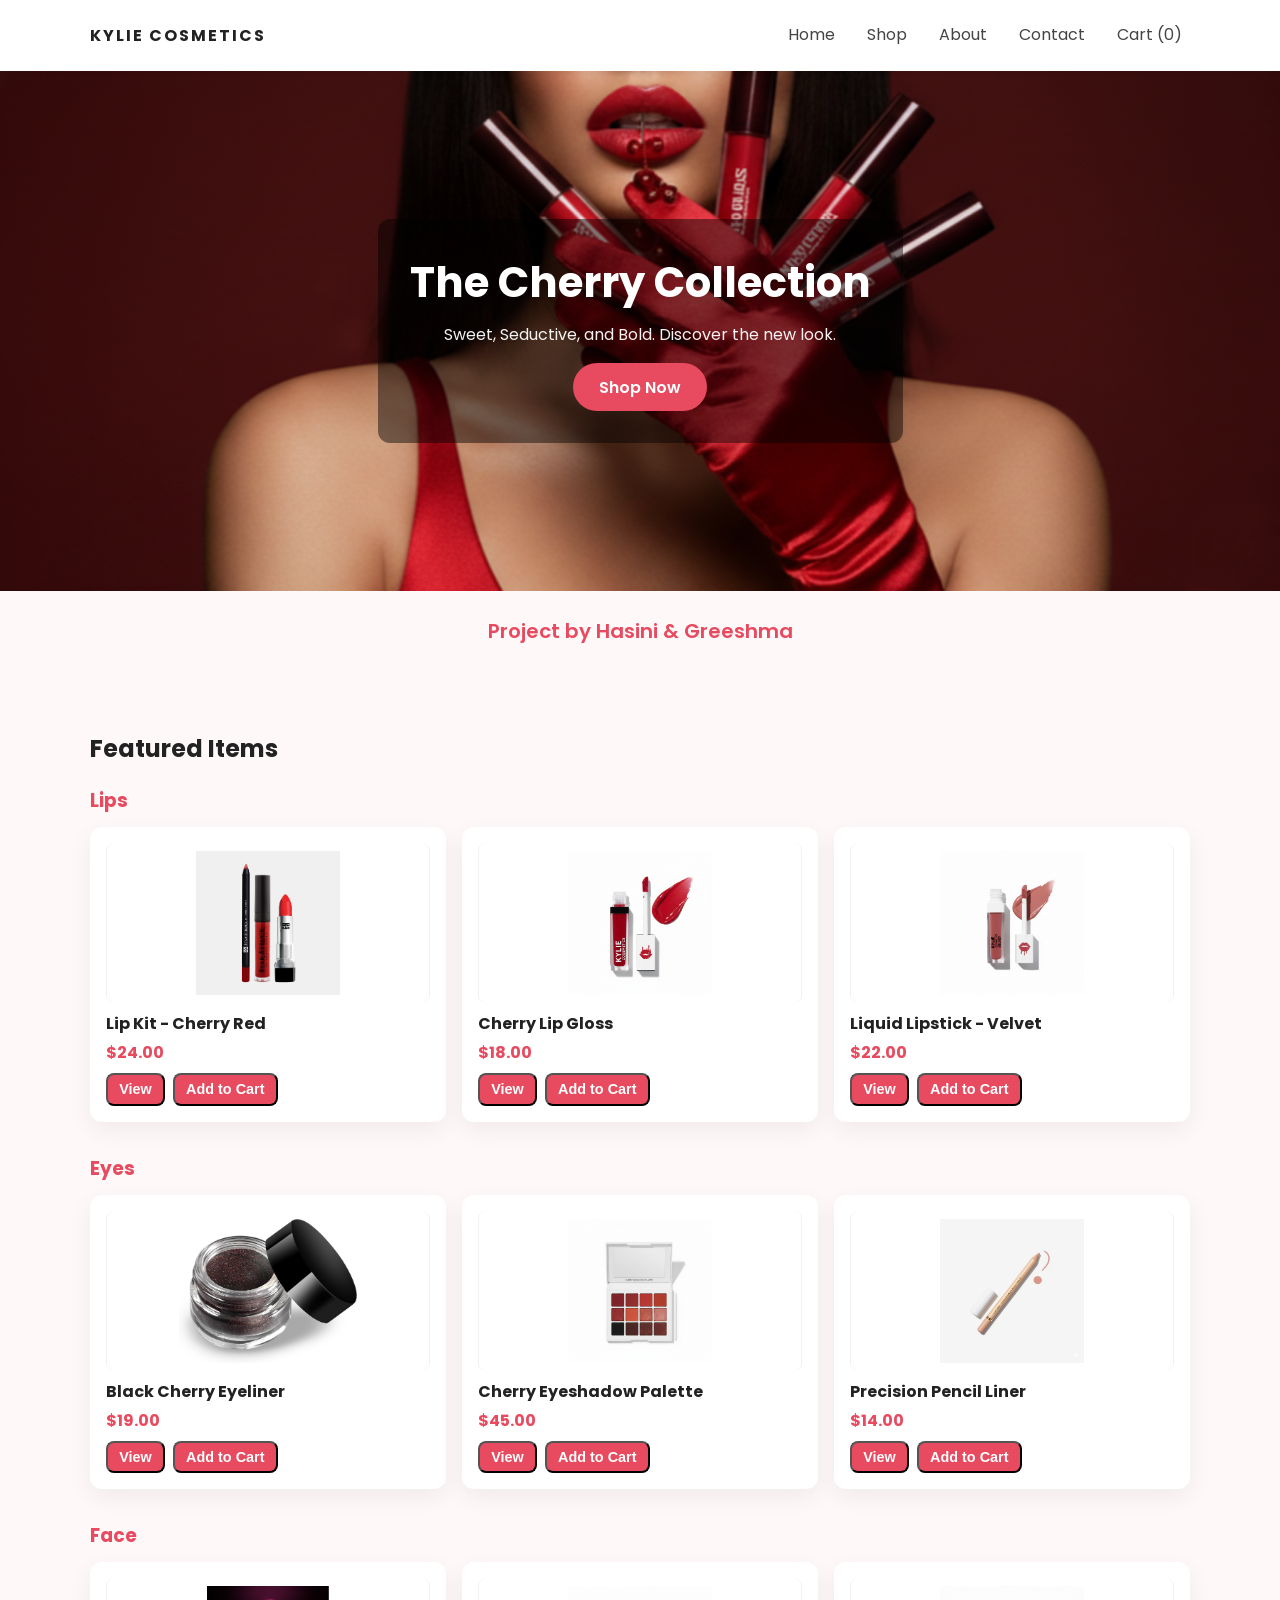
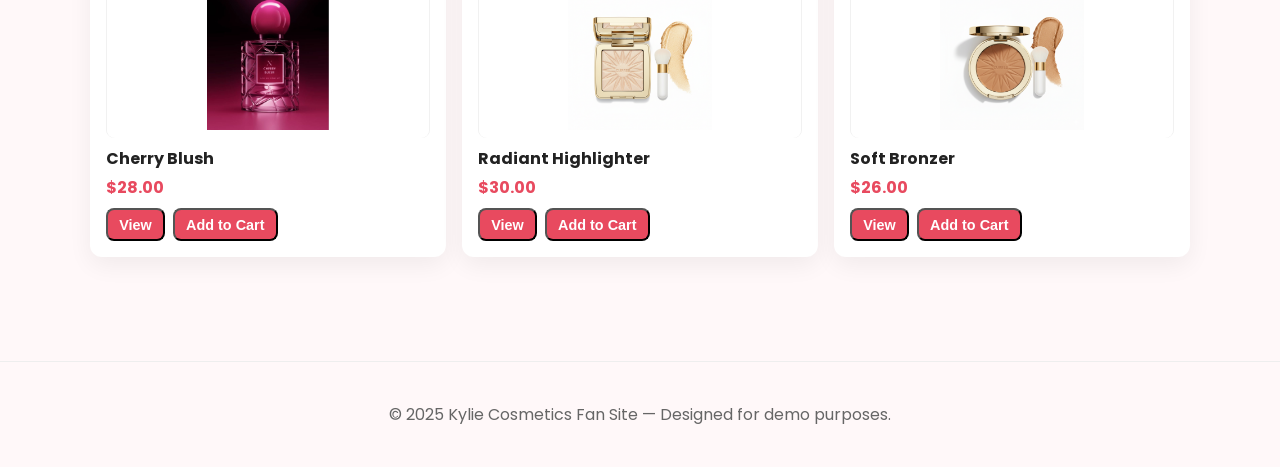
<file: index.html>
<!doctype html>
<html lang="en">
<head>
  <meta charset="utf-8"/>
  <meta name="viewport" content="width=device-width,initial-scale=1"/>
  <title>Kylie Cosmetics - Cherry Collection</title>
  <link rel="stylesheet" href="style.css"/>
  <link rel="icon" href="favicon.svg" type="image/svg+xml">
</head>
<body>
<header class="site-header">
  <div class="container navwrap">
    <div class="logo">KYLIE COSMETICS</div>
    <nav class="nav">
      <a href="index.html">Home</a>
      <a href="shop.html">Shop</a>
      <a href="about.html">About</a>
      <a href="contact.html">Contact</a>
      <a href="cart.html">Cart (<span id="cart-count">0</span>)</a>
    </nav>
  </div>
</header>

<main>
  <section id="home" class="hero">
    <div class="hero-inner container">
      <h1>The Cherry Collection</h1>
      <p>Sweet, Seductive, and Bold. Discover the new look.</p>
      <a class="btn" href="shop.html">Shop Now</a>
    </div>
  </section>

  <section style="text-align:center; margin:25px 0; font-size:20px; font-weight:600; color:#e84a5f;">
    Project by Hasini & Greeshma
  </section>

  <section id="shop" class="container shop-section">
    <h2>Featured Items</h2>
    <div class="category">
      <h3>Lips</h3>
      <div class="products" id="lips-list"></div>
    </div>

    <div class="category">
      <h3>Eyes</h3>
      <div class="products" id="eyes-list"></div>
    </div>

    <div class="category">
      <h3>Face</h3>
      <div class="products" id="face-list"></div>
    </div>
  </section>
</main>

<footer class="site-footer">
  <div class="container">
    <p>© 2025 Kylie Cosmetics Fan Site — Designed for demo purposes.</p>
  </div>
</footer>

<script src="main.js"></script>
</body>
</html>
</file>
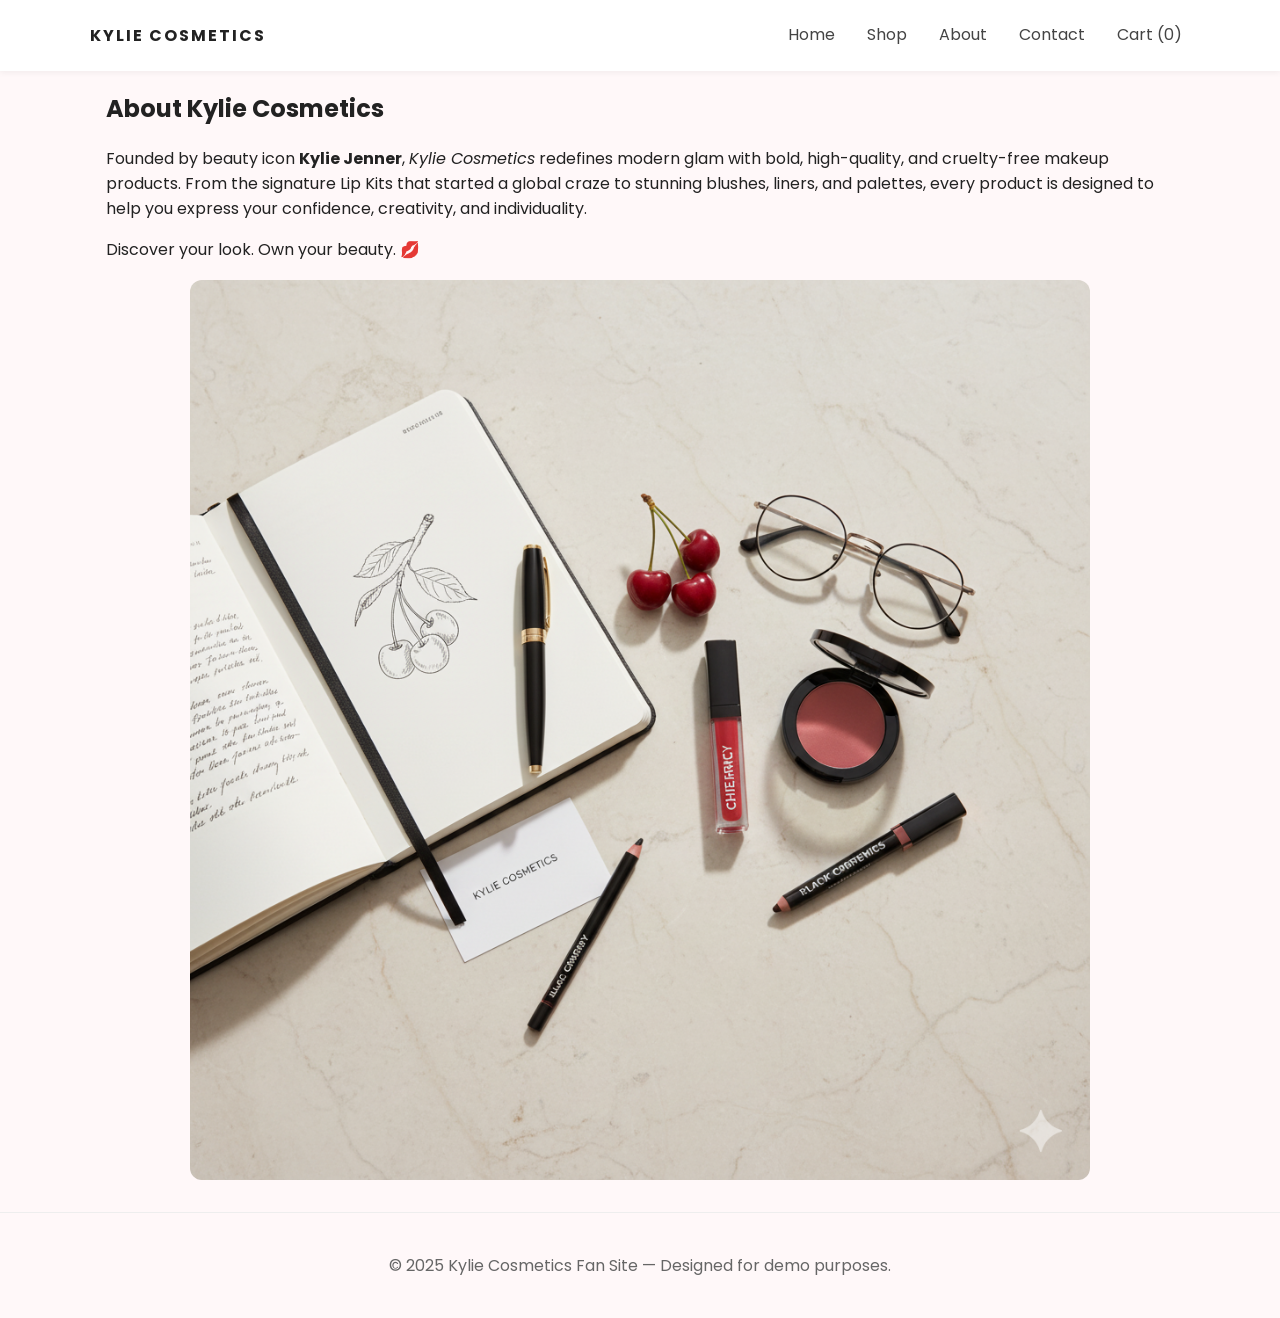
<file: about.html>
<!doctype html>
<html lang="en">
<head>
  <meta charset="utf-8"/>
  <meta name="viewport" content="width=device-width,initial-scale=1"/>
  <title>About Kylie Cosmetics</title>
  <link rel="stylesheet" href="style.css"/>
  <link rel="icon" href="favicon.svg" type="image/svg+xml">
  <style>
    .about-img { max-width:900px; width:100%; display:block; margin:18px auto; border-radius:12px; }
  </style>
</head>
<body>
<header class="site-header">
  <div class="container navwrap">
    <div class="logo">KYLIE COSMETICS</div>
    <nav class="nav">
      <a href="index.html">Home</a>
      <a href="shop.html">Shop</a>
      <a href="about.html" class="active">About</a>
      <a href="contact.html">Contact</a>
      <a href="cart.html">Cart (<span id="cart-count">0</span>)</a>
    </nav>
  </div>
</header>

<main class="container about-section">
  <h2>About Kylie Cosmetics</h2>
  <p>Founded by beauty icon <strong>Kylie Jenner</strong>, <em>Kylie Cosmetics</em> redefines modern glam with bold, high-quality, and cruelty-free makeup products. From the signature Lip Kits that started a global craze to stunning blushes, liners, and palettes, every product is designed to help you express your confidence, creativity, and individuality.</p>
  <p>Discover your look. Own your beauty. 💋</p>
  <img src="about-image.png" alt="Cherry flatlay" class="about-img">
</main>

<footer class="site-footer">
  <div class="container">
    <p>© 2025 Kylie Cosmetics Fan Site — Designed for demo purposes.</p>
  </div>
</footer>
</body>
</html>
</file>
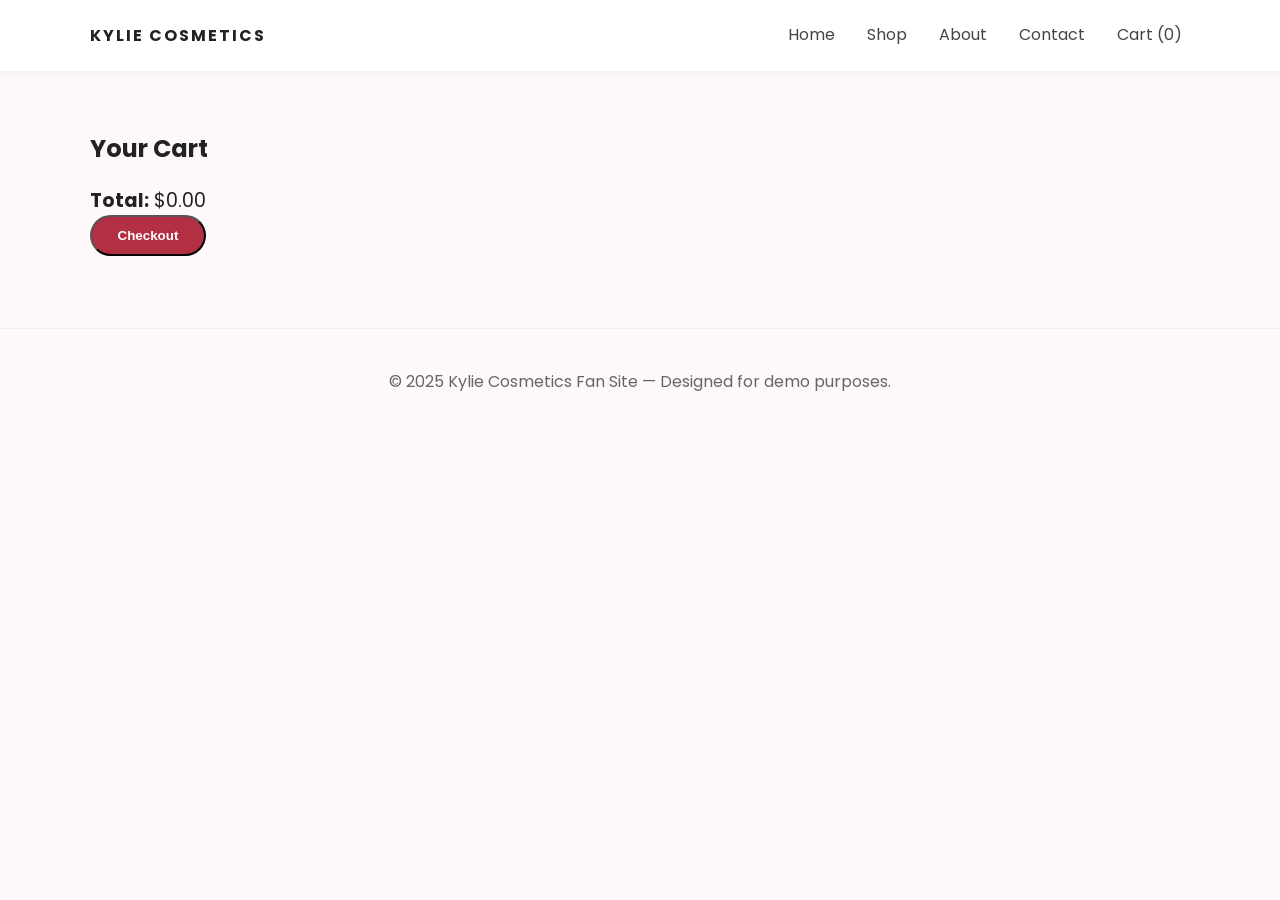
<file: cart.html>
<!doctype html>
<html lang="en">
<head>
  <meta charset="utf-8"/>
  <meta name="viewport" content="width=device-width,initial-scale=1"/>
  <title>Your Cart - Kylie Cosmetics</title>
  <link rel="stylesheet" href="style.css"/>
  <link rel="icon" href="favicon.svg" type="image/svg+xml">
</head>
<body>
<header class="site-header">
  <div class="container navwrap">
    <div class="logo">KYLIE COSMETICS</div>
    <nav class="nav">
      <a href="index.html">Home</a>
      <a href="shop.html">Shop</a>
      <a href="about.html">About</a>
      <a href="contact.html">Contact</a>
      <a href="cart.html" class="active">Cart (<span id="cart-count">0</span>)</a>
    </nav>
  </div>
</header>

<main class="container cart-section">
  <h2>Your Cart</h2>
  <div id="cart-items"></div>
  <div class="cart-total"><strong>Total:</strong> $<span id="cart-total">0.00</span></div>
  <button id="checkout-btn" class="btn primary">Checkout</button>
</main>

<footer class="site-footer">
  <div class="container">
    <p>© 2025 Kylie Cosmetics Fan Site — Designed for demo purposes.</p>
  </div>
</footer>

<script src="main.js"></script>
</body>
</html>
</file>
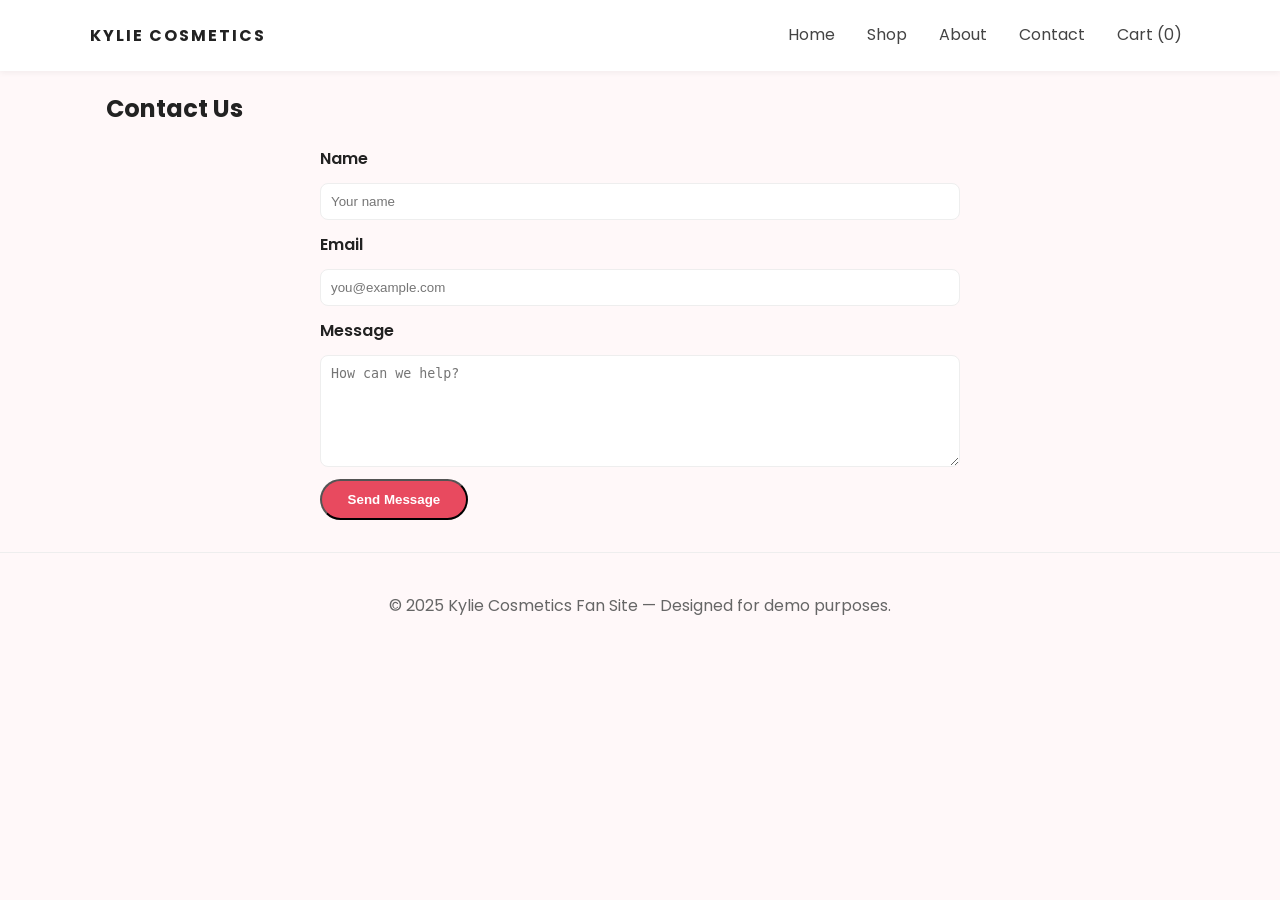
<file: contact.html>
<!doctype html>
<html lang="en">
<head>
  <meta charset="utf-8"/>
  <meta name="viewport" content="width=device-width,initial-scale=1"/>
  <title>Contact - Kylie Cosmetics</title>
  <link rel="stylesheet" href="style.css"/>
  <link rel="icon" href="favicon.svg" type="image/svg+xml">
  <style>
    .contact-form{max-width:640px;margin:0 auto;display:flex;flex-direction:column;gap:12px}
    .contact-form label{font-weight:600}
    .contact-form input,.contact-form textarea{padding:10px;border-radius:8px;border:1px solid #eee}
    .contact-form button{align-self:flex-start}
  </style>
</head>
<body>
<header class="site-header">
  <div class="container navwrap">
    <div class="logo">KYLIE COSMETICS</div>
    <nav class="nav">
      <a href="index.html">Home</a>
      <a href="shop.html">Shop</a>
      <a href="about.html">About</a>
      <a href="contact.html" class="active">Contact</a>
      <a href="cart.html">Cart (<span id="cart-count">0</span>)</a>
    </nav>
  </div>
</header>

<main class="container contact-section">
  <h2>Contact Us</h2>
  <form id="contact-form" class="contact-form">
    <label for="name">Name</label>
    <input id="name" name="name" type="text" placeholder="Your name" required>

    <label for="email">Email</label>
    <input id="email" name="email" type="email" placeholder="you@example.com" required>

    <label for="message">Message</label>
    <textarea id="message" name="message" rows="6" placeholder="How can we help?" required></textarea>

    <button type="submit" class="btn">Send Message</button>
  </form>
</main>

<footer class="site-footer">
  <div class="container">
    <p>© 2025 Kylie Cosmetics Fan Site — Designed for demo purposes.</p>
  </div>
</footer>

<script src="main.js"></script>
</body>
</html>
</file>
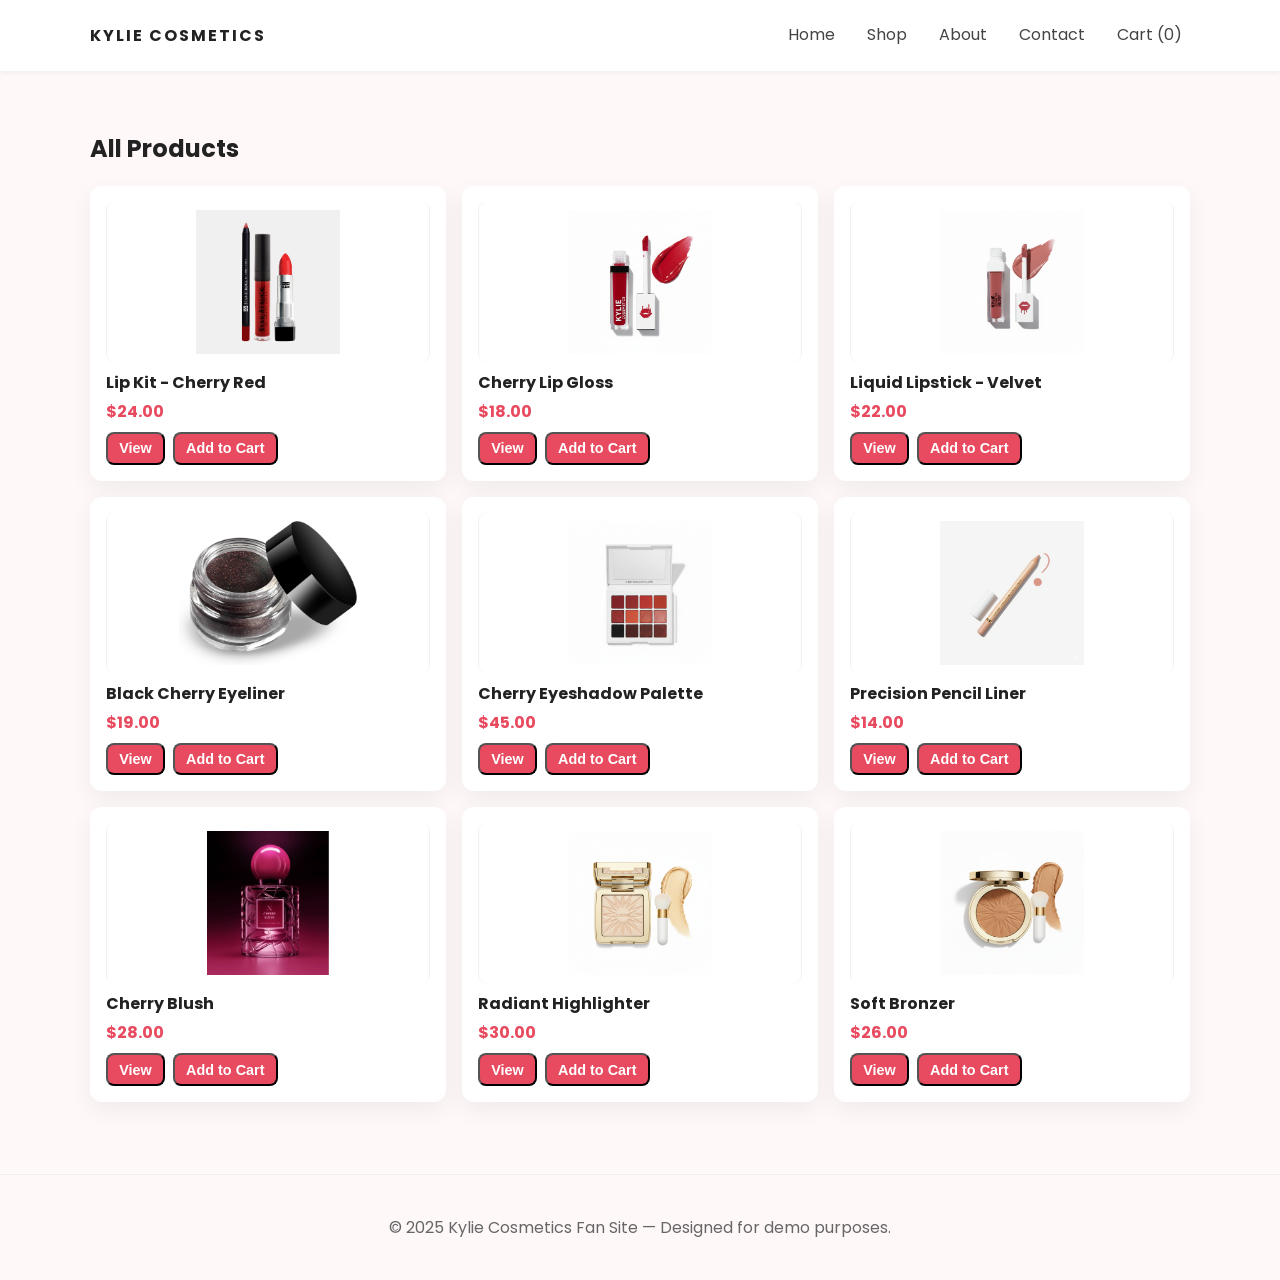
<file: shop.html>
<!doctype html>
<html lang="en">
<head>
  <meta charset="utf-8"/>
  <meta name="viewport" content="width=device-width,initial-scale=1"/>
  <title>Shop - Kylie Cosmetics</title>
  <link rel="stylesheet" href="style.css"/>
  <link rel="icon" href="favicon.svg" type="image/svg+xml">
  <style>
    .products-grid { display:grid; grid-template-columns:repeat(3,1fr); gap:1rem; }
    @media (max-width:900px){ .products-grid{ grid-template-columns:repeat(2,1fr); } }
    @media (max-width:600px){ .products-grid{ grid-template-columns:1fr; } }
  </style>
</head>
<body>
<header class="site-header">
  <div class="container navwrap">
    <div class="logo">KYLIE COSMETICS</div>
    <nav class="nav">
      <a href="index.html">Home</a>
      <a href="shop.html" class="active">Shop</a>
      <a href="about.html">About</a>
      <a href="contact.html">Contact</a>
      <a href="cart.html">Cart (<span id="cart-count">0</span>)</a>
    </nav>
  </div>
</header>

<main class="container shop-section">
  <h2>All Products</h2>
  <div id="shop-products" class="products-grid"></div>
</main>

<footer class="site-footer">
  <div class="container">
    <p>© 2025 Kylie Cosmetics Fan Site — Designed for demo purposes.</p>
  </div>
</footer>

<script src="main.js"></script>
</body>
</html>
</file>
<file: style.css>
@import url('https://fonts.googleapis.com/css2?family=Poppins:wght@300;400;600&display=swap');
*{box-sizing:border-box}body{font-family:'Poppins',sans-serif;margin:0;background:#fff8f9;color:#222}
.container{max-width:1100px;margin:0 auto;padding:0 1rem}.site-header{background:#fff;box-shadow:0 2px 6px rgba(0,0,0,0.05);position:sticky;top:0;z-index:60}
.navwrap{display:flex;align-items:center;justify-content:space-between;padding:1rem 0}.logo{font-weight:700;letter-spacing:2px}
.nav{display:flex;gap:1rem;align-items:center}.nav a{color:#444;text-decoration:none;padding:6px 8px;border-bottom:2px solid transparent}
.nav a:hover{color:#e84a5f;border-bottom-color:#e84a5f}.hero{background-image:url('banner.jpg');background-size:cover;background-position:center;height:520px;display:flex;align-items:center}
.hero-inner{background:rgba(0,0,0,0.45);color:#fff;padding:2rem;border-radius:12px;margin:2rem auto;text-align:center}
.hero h1{font-size:2.6rem;margin:0 0 .5rem}.hero p{margin:0 0 1rem;opacity:.95}
.btn{display:inline-block;background:#e84a5f;color:#fff;padding:.7rem 1.6rem;border-radius:30px;text-decoration:none;font-weight:600}
.btn.primary{background:#b32f44}.shop-section{padding:2.5rem 0}.category{margin-bottom:2rem}.category h3{color:#e84a5f;margin-bottom:.75rem}
.products{display:grid;grid-template-columns:repeat(3,1fr);gap:1rem}.product{background:#fff;border-radius:12px;box-shadow:0 8px 24px rgba(0,0,0,0.06);padding:1rem;min-height:200px;display:flex;flex-direction:column;justify-content:space-between}
.img-placeholder{height:160px;border-radius:8px;background:#fff;display:flex;align-items:center;justify-content:center;color:#bbb;font-weight:600;border:1px solid #f1f1f1}
.product img{width:100%;height:160px;object-fit:contain;border-radius:8px;background:#fff;padding:8px}
.product h4{margin:.5rem 0 .25rem;font-size:1rem}.product .price{color:#e84a5f;font-weight:700}
.controls{display:flex;gap:.5rem;margin-top:.5rem}.btn.small{padding:.4rem .7rem;border-radius:8px;font-size:.9rem}
.details{margin-top:.5rem;background:#fff7f8;border-left:4px solid #f0c0c5;padding:.6rem;border-radius:6px;display:none}
.cart-section{padding:2.5rem 0}#cart-items{margin-bottom:1rem}.cart-item{display:flex;justify-content:space-between;padding:.6rem 0;border-bottom:1px solid #f1f1f1}
.cart-total{font-size:1.2rem;margin-top:1rem}.site-footer{padding:1.5rem 0;text-align:center;color:#666;border-top:1px solid #eee;margin-top:2rem}

/* Responsive */
@media (max-width:900px){.products{grid-template-columns:repeat(2,1fr)}.hero{height:420px}.hero h1{font-size:2rem}}
@media (max-width:600px){.nav{display:none}.products{grid-template-columns:1fr}.hero{height:320px;background-position:center top}.hero-inner{padding:1rem;margin:1rem}.hero h1{font-size:1.6rem}.product img{height:200px}}
</file>
